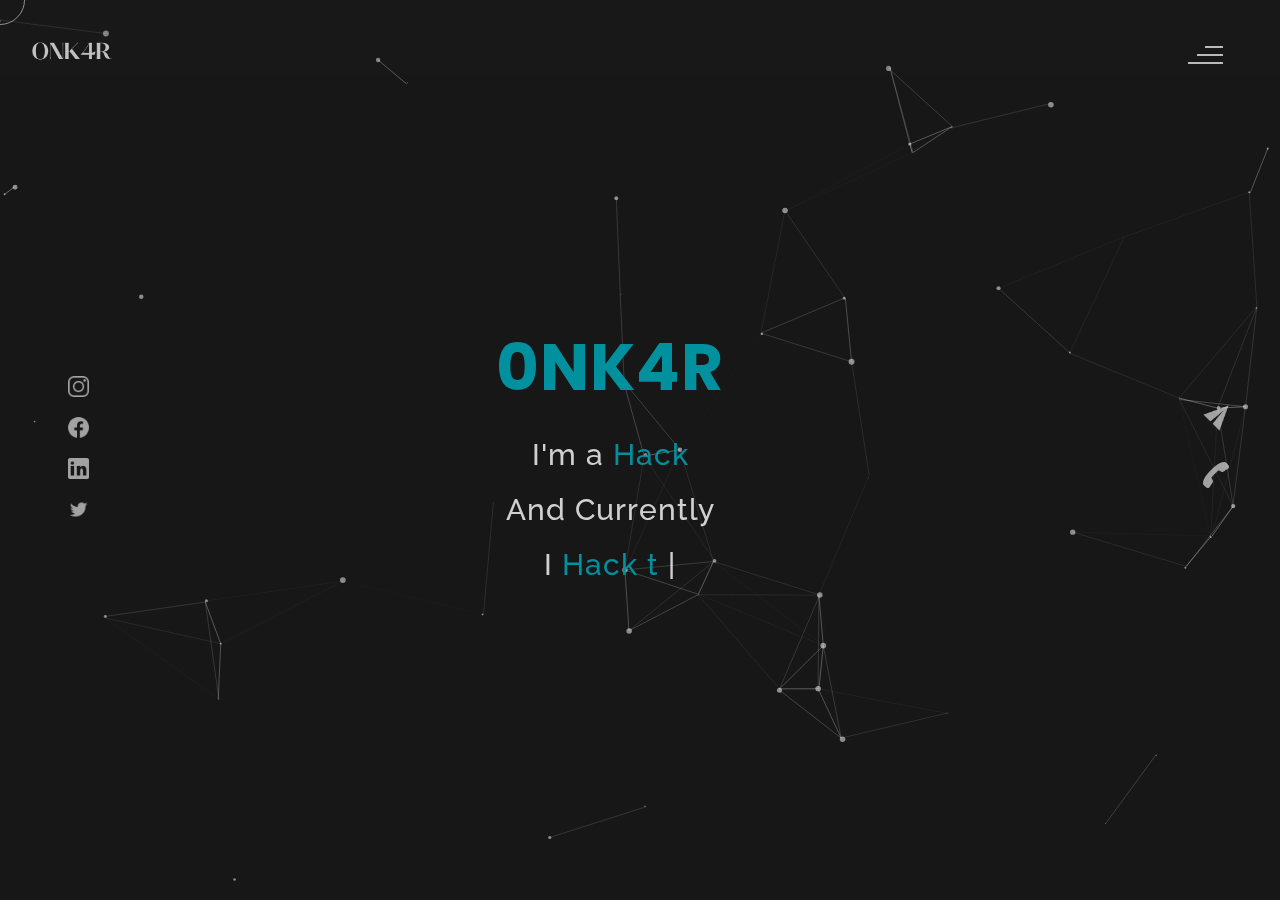
<file: index.html>
<!DOCTYPE html>
<html lang="en">
<head>
    <meta charset="UTF-8">
    <meta name="viewport" content="width=device-width, initial-scale=1.0">
    <meta name="description" content="Onkar Koli person website " />
	<meta name="keywords" content="blog, business card, creative, creative portfolio, cv theme, online resume, personal, portfolio, professional cv, responsive portfolio, resume, resume theme, vcard" />
	<meta name="author" content="Onkar Koli" />
    <title>0NK4R</title>
  <!--favicon-img--> 
   <link rel="icon" type="image/png" href="images/favicon.png">
   <!--favicon-img-->
   <!--main css file should not be removed -->
    <link rel="stylesheet" href="css/index.css">
    <!--main css file-->
    <script src="https://cdnjs.cloudflare.com/ajax/libs/gsap/3.2.6/gsap.min.js"></script>
</head>
<body>
    <!--contains all the div-->
    <div id="all">
    <!--mouse  follower-->
        <div class="cursor"></div>
    <!--mouse  follower-->
    <!--loader-->
        <div id="loader">
            <span class="color">0NK4R</span>
        </div>
    <!--loader-end-->
    <!--link-screen-->
        <div id="breaker">
        </div>
        <div id="breaker-two">
        </div>
    <!--link-screen-->
        <!--Main-Section-->
        <!--Navigator-fullscreen-->
        <div id="navigation-content">
            <div class="logo">
                /<img src="images/logo.png" alt="logo">
            </div>
            <div class="navigation-close">
                <span class="close-first"></span>
                <span class="close-second"></span>
            </div>
            <div class="navigation-links">
                <a href="#" data-text="HOME" id="home-link" >HOME</a>
                <a href="https://0nk4r.github.io/blog.html" data-text="BLOG" id="about-link" >BLOG</a>
                <!-- <!-- <a href="/blog.html" data-text="BLOG" id="blog-link" >BLOG</a> -->
                <!-- <a href="#" data-text="PORTFOLIO" id="portfolio-link" >PORTFOLIO</a>
                <a href="#" data-text="CONTACT" id="contact-link" >CONTACT</a> -->
            </div>
        </div>
        <!--Navigator-Fullscreen END-->
          <!--Home Page-->
        <!--Menubar-->
        <div id="navigation-bar">
            <img src="images/logo.png" alt="logo">
            <div class="menubar">
                <span class="first-span"></span>
                <span class="second-span"></span>
                <span class="third-span"></span>
            </div>
        </div>
        <!--Menubar End-->
          <!--Header-->
        <div id="header">
            <div id="particles"></div>
              <!--Social Media Links-->
            <div class="social-media-links">
               <a href="https://www.instagram.com/0nkar.k/"><img src="images/instagram logo.png" class="social-media" alt="instagram-logo"></a><!--Your instagram homepage link inser in place of "#"-->
                <a href="#"><img src="images/facebook logo.png" class="social-media" alt="facebook-logo"></a>
                <a href="https://in.linkedin.com/in/0nk4r"><img src="images/linkedin logo.png" class="social-media" alt="linkedin-logo"></a>
                <a href="https://x.com/pohacks"><img src="images/twitter logo.png" class="social-media" alt="twitter-logo"></a>

            </div>
            <!--Social Media Links end-->
            <div class="header-content">
                <div class="header-content-box">
                <div class="firstline"><span class="color">0NK4R</span></div>
                <div class="secondline">
                I'm a
            <span class="txt-rotate color" data-period="600"data-rotate='[ "Hacker.", "Geek.", "Tinkerer."]'></span>
            <div class="secondline">
               And Currently
               <div class="secondline">
                I
            <span class="txt-rotate color" data-period="10000"data-rotate='[ "Hack things at @Payatu"]'></span>
            <span class="slash">|</span>
        </div>
                    <div class="contact">
                <a href="Mailto:#"><img src="images/mail.png" alt="email-pic" class="contactpic"></a><!--Your email Id write in place of "#"-->
                <a href="Tel:#"><img src="images/call.png" alt="phone-pic" class="contactpic"></a><!--Your telephone number Id write in place of "#"-->
                    </div>    
            </div>
            </div>
            </div>
            </div>
            <!--header image-->
            <div class="header-image">
            </div>
            <!--header image end-->
        </div>
           <!--Header End-->
        <!--HomePage End-->
        <!--Main-Section End-->
        <!--about-->
        <div id="about">
            <div class="color-changer">
            <div class="color-panel">
                <img src="images/gear.png" alt="">
            </div>
            <div class="color-selector">
                <div class="heading">Custom Colors</div>
                <div class="colors">
                    <ul >
                    <li>
                        <a href="#0" class="color-red " title="color-red"></a>
                    </li>
                    <li>
                        <a href="#0" class="color-purple" title="color-purple"></a>
                    </li>
                    <li>
                        <a href="#0" class="color-malt" title="color-malt"></a>
                    </li>
                    <li>
                        <a href="#0" class="color-green" title="color-green"></a>
                    </li>
                    <li>
                        <a href="#0" class="color-blue" title="color-blue"></a>
                    </li>
                    <li>
                        <a href="#0" class="color-orange" title="color-orange"></a>
                    </li>
                    </ul>
                </div>
            </div>
            </div>
            <!--about content-->
            <div id="about-content">
                <div class="about-header">
                    About <span class="color">Me</span>
                    <span class ="header-caption">Get to Know <span class="color"> me.</span></span>
                </div>
                <div class="about-main">
            <div class="about-first-paragraph wow">
            <!--about description-->
               <span class="about-first-line">
                    I'm creative 
                    <span class="color">Cybersecurity Engineer & a Tinkerer </span>
                     based in India </span>
                     <br>
               <span class="about-second-line"> With 10+ years of experience as a professional Cybersecurity engineer, I have acquired the skills and knowledge necessary to make your project a success. I enjoy every step while working.</span>
               <div class="cv">
                <a href="#"><button>Download <span class="colors">CV</span></button></a>
            </div>
            </div>
            <!--about picture-->
            <div class="about-img">
                <!-- <img src="images/about.jpg" alt="Your Image"> -->
            </div>
            </div>
    
            </div>
            <!--services start-->
            <div id="services">
                <div class="color-changer">
                    <div class="color-panel">
                        <img src="images/gear.png" alt="">
                    </div>
                    <div class="color-selector">
                        <div class="heading">Custom Colors</div>
                        <div class="colors">
                            <ul >
                            <li>
                                <a href="#0" class="color-red " title="color-red"></a>
                            </li>
                            <li>
                                <a href="#0" class="color-purple" title="color-purple"></a>
                            </li>
                            <li>
                                <a href="#0" class="color-malt" title="color-malt"></a>
                            </li>
                            <li>
                                <a href="#0" class="color-green" title="color-green"></a>
                            </li>
                            <li>
                                <a href="#0" class="color-blue" title="color-blue"></a>
                            </li>
                            <li>
                                <a href="#0" class="color-orange" title="color-orange"></a>
                            </li>
                            </ul>
                        </div>
                    </div>
                    </div>
            <!--services header-->
                    <div class="services-heading wow">
                        <span class="color">My</span> Services
                    </div>
            <!--services header end-->
            <!--services content-->
                    <div class="services-content">
                           <div class="service-one service wow">
                               <div class="service-img">
                               <img src="images/coding.png" alt="service-one">
                               </div>
                               <div class="service-description">
                                <h2>Penetration Testing</h2>
                                <p>Lorem ipsum dolor sit amet consectetur adipisicing elit. Quod quibusdam possimus</p>
                               </div>
                           </div>
                           <div class="service-two service wow">
                               <div class="service-img">
                               <img src="images/instagram.png" alt="service-two">
                               </div>
                               <div class="service-description">
                                <h2>Defensive Security</h2>
                                <p>Lorem ipsum dolor sit amet consectetur adipisicing elit. Quod quibusdam possimus</p>
                               </div>
                           </div>
                           <div class="service-three service wow">
                            <div class="service-img">
                               <img src="images/bulb.png" alt="service-three">
                            </div>
                            <div class="service-description">
                                <h2>Forensics</h2>
                                <p>Lorem ipsum dolor sit amet consectetur adipisicing elit. Quod quibusdam possimus</p>
                            </div>
                        </div>
                    </div>
            </div>
            <!--services content end-->
            <!--services end-->
            <div id="skills">
                <div class="skills-header">
                     My <span class="color"> Skills</span>
                </div>
                <div class="skills-content " style="text-align: center;">
                    <div class="skill-html skill">
                        <div class="skill-text">
                    <div class="html">
                        Linux
                    </div>
                        </div>
                    <div class="html-prog wow prog">
                 <div class="html-progress wow">95%</div>
                    </div>
                    </div>
                    <div class="skill-html skill">
                        <div class="skill-text">
                    <div class="html">
                      Bash
                    </div>
                        </div>
                    <div class="html-prog wow prog">
                 <div class="js-progress wow">90%</div>
                    </div>
                    </div>
                    <div class="skill-html skill">
                        <div class="skill-text">
                    <div class="html">
                        Javascript 
                    </div>
                        </div>
                    <div class="html-prog wow prog">
                 <div class="adobe-progress wow">83%</div>
                    </div>
                    </div>
                    <div class="skill-html skill">
                        <div class="skill-text">
                    <div class="html">
                        Pentesting 
                    </div>
                        </div>
                    <div class="html-prog wow prog">
                 <div class="php-progress wow">87%</div>
                    </div>
                    </div>
                    <div class="skill-html skill">
                        <div class="skill-text">
                    <div class="html">
                        Cryptography 
                    </div>
                        </div>
                    <div class="html-prog wow prog">
                 <div class="jquery-progress wow">94%</div>
                    </div>
                    </div>
                    <div class="skill-html skill">
                        <div class="skill-text">
                    <div class="html">
                        IoT
                    </div>
                        </div>
                    <div class="html-prog wow prog">
                 <div class="seo-progress wow">84%</div>
                    </div>
                    </div>
                </div>
            </div>
    <!--copyright-section You Can Remove After Downloading-->
            <div class="footer">
             <div class="footer-text">
                 <img src="./images/copyright.png" alt="copyright-img" class="images" height="14px"> Onkar Koli
             </div>
            </div>
    <!--copyright-section-->
        </div>
        <!--about end-->
        <!--portfolio-->
        <div id="portfolio">
            <div class="color-changer">
                <div class="color-panel">
                    <img src="images/gear.png" alt="">
                </div>
                <div class="color-selector">
                    <div class="heading">Custom Colors</div>
                    <div class="colors">
                        <ul >
                        <li>
                            <a href="#0" class="color-red " title="color-red"></a>
                        </li>
                        <li>
                            <a href="#0" class="color-purple" title="color-purple"></a>
                        </li>
                        <li>
                            <a href="#0" class="color-malt" title="color-malt"></a>
                        </li>
                        <li>
                            <a href="#0" class="color-green" title="color-green"></a>
                        </li>
                        <li>
                            <a href="#0" class="color-blue" title="color-blue"></a>
                        </li>
                        <li>
                            <a href="#0" class="color-orange" title="color-orange"></a>
                        </li>
                        </ul>
                    </div>
                </div>
                </div>
            <div class="portfolio-header"> <span class="color"> My </span> Portfolio
            <span class ="header-caption"> Some Of My <span class="color"> Works</span></span></div>
             <div id="portfolio-content">
                 <div class="portfolio portfolio-first">
                     <div class="portfolio-image">
                        <img src="images/portfolio-first.jpg" alt="portfolio-first">
                     </div>
                     <div class="portfolio-text">
                         <h2>App Idea</h2>
                         <p>Lorem, ipsum dolor sit amet consectetur adipisicing elit. Ad ut optio repellat cupiditate 
                             expedita eius dignissimos. Id cumque placeat minima ad laudantium suscipit voluptatem ducimus</p>
                         <div class="button"><a href="#"><button><span class="index"> View Project<i class="gg-arrow-right"></i></span></button></a></div>
                     </div>
                 </div>
                 <div class="portfolio portfolio-second">
                    <div class="portfolio-image">
                        <img src="images/portfolio-second.jpg" alt="portfolio-second">
                    </div>
                    <div class="portfolio-text">
                        <h2>Web Designing</h2>
                        <p>Lorem ipsum dolor sit, amet consectetur adipisicing elit. Id cumque placeat minima ad laudantium suscipit
                             voluptatem ducimus. Id cumque placeat minima ad laudantium suscipit voluptatem ducimus</p>
                        <div class="button"><a href="#"><button><span class="index"> View Project<i class="gg-arrow-right"></i></span></button></a></div>
                    </div>
                </div>
             
                <div class="portfolio portfolio-third">
                    <div class="portfolio-image">
                        <img src="images/portfolio-third.jpg" alt="portfolio-third">
                    </div>
                    <div class="portfolio-text">
                        <h2>UI Designing</h2>
                        <p>Lorem, ipsum dolor sit amet consectetur adipisicing elit. Ad ut optio repellat cupiditate expedita eius dignissimos
                            .. Id cumque placeat minima ad laudantium suscipit voluptatem ducimus</p>
                        <div class="button"><a href="#"><button><span class="index"> View Project<i class="gg-arrow-right"></i></span></button></a></div>
                    </div>
                </div>
                <div class="portfolio portfolio-fourth">
                    <div class=" portfolio-image">
                        <img src="images/portfolio-fourth.jpg" alt="portfolio-fourth">
                    </div>
                    <div class="portfolio-text">
                        <h2>Wow Graphics</h2>
                        <p>Lorem, ipsum dolor sit amet consectetur adipisicing elit. Ad ut optio repellat cupiditate
                             expedita eius dignissimos. Id cumque placeat minima ad laudantium suscipit voluptatem ducimus</p>
                        <div class="button"><a href="#"><button><span class="index"> View Project<i class="gg-arrow-right"></i></span></button></a></div>
                    </div>
                </div>
                 </div>
                    <!--copyright-section You Can Remove After Downloading-->
            <div class="footer">
                <div class="footer-text">
                    <img src="./images/copyright.png" alt="copyright-img" class="images" height="14px"> Onkar Koli
                </div>
               </div>
       <!--copyright-section-->
             </div>
        <!--portfolio end-->
        <!--blog-->
        <div id="blog">
            <div class="color-changer">
                <div class="color-panel">
                    <img src="images/gear.png" alt="">
                </div>
                <div class="color-selector">
                    <div class="heading">Custom Colors</div>
                    <div class="colors">
                        <ul >
                        <li>
                            <a href="#0" class="color-red " title="color-red"></a>
                        </li>
                        <li>
                            <a href="#0" class="color-purple" title="color-purple"></a>
                        </li>
                        <li>
                            <a href="#0" class="color-malt" title="color-malt"></a>
                        </li>
                        <li>
                            <a href="#0" class="color-green" title="color-green"></a>
                        </li>
                        <li>
                            <a href="#0" class="color-blue" title="color-blue"></a>
                        </li>
                        <li>
                            <a href="#0" class="color-orange" title="color-orange"></a>
                        </li>
                        </ul>
                    </div>
                </div>
                </div>
        <div class="blog-header"> Blogs</span>
            <span class ="header-caption"> My Latest <span class="color"> blog posts.</span></span></div>
            <div class="blog-content">
                 <div class="blogs">
                     <a href="#">
                     <div class="img">
                        <img src="images/post-one.jpg" alt="blog-one">
                        <div class="blog-date">8 May,20</div>
                     </div>
                     <div class="blog-text">
                         <h3>Harleys In Hawaai</h3>
                         <p>Lorem ipsum dolor sit amet consectetur adipisicing elit. Possimus alias dolore recusandae illum, corrupti quo 
                             veniam saepe aliquid! Quis voluptates ratione consequuntur vel, perferendis cum provident? Magnam fugiat voluptas
                              libero.</p>
                     </div></a>
                 </div>      
                 <div class="blogs">
                    <a href="#">
                    <div class="img">
                        <img src="images/post-two.jpg" alt="blog-two">
                        <div class="blog-date">16 Jan,20</div>
                    </div>
                    <div class="blog-text">
                        <h3>Key To Be Productive</h3>
                        <p>Lorem ipsum dolor, sit amet consectetur adipisicing elit. Incidunt maiores, 
                            recusandae cupiditate ducimus a non tempora, architecto obcaecati eaque ipsum assumenda harum dolorum iusto tenetur
                             eius eligendi dolor magnam sit!</p>
                    </div></a>
                </div>      
                <div class="blogs">
                    <a href="#">
                    <div class="img">
                        <img src="images/post-three.jpg" alt="blog-three">
                        <div class="blog-date">30 Nov,19</div>
                    </div>
                    <div class="blog-text">
                        <h3>Caffeine Addict</h3>
                        <p>Lorem ipsum, dolor sit amet consectetur adipisicing elit. Nemo nostrum impedit 
                            ipsam perspiciatis ratione sapiente quasi optio reprehenderit, labore consequuntur suscipit cum quas.
                             Officiis dolorem asperiores, ut necessitatibus quas doloremque?</p>
                    </div></a>
                </div>
                <div class="blogs">
                    <a href="#">
                    <div class="img">
                        <img src="images/post-four.jpg" alt="blog-four">
                        <div class="blog-date">6 Jul,19</div>
                    </div>
                    <div class="blog-text">
                        <h3>Web Development</h3>
                        <p>Lorem ipsum dolor sit amet consectetur adipisicing elit. Dolorem, veniam ratione quam vitae,
                             quibusdam explicabo rem debitis velit ipsa repellat, impedit nulla fuga? Amet corporis praesentium quae.
                              Sed, quibusdam necessitatibus.</p>
                    </div></a>
                </div>  
                <div class="blogs">
                    <a href="#">
                    <div class="img">
                        <img src="images/post-five.jpg" alt="blog-five">
                        <div class="blog-date">1 Jun,19</div>
                    </div>
                    <div class="blog-text">
                        <h3>Work From Home</h3>
                        <p>Lorem ipsum dolor sit amet consectetur adipisicing elit. Fuga sunt eum necessitatibus rem 
                            dignissimos nulla mollitia cumque, provident officiis non vitae? Animi aut doloremque illum, soluta hic minus 
                            sint explicabo..</p>
                    </div></a>
                </div>  
                <div class="blogs">
                    <a href="#">
                    <div class="img">
                        <img src="images/post-six.jpg" alt="blog-six">
                        <div class="blog-date">28 Feb,19</div>
                    </div>
                    <div class="blog-text">
                        <h3>Business Trip</h3>
                        <p>Lorem ipsum dolor sit amet consectetur adipisicing elit. Explicabo tempora dolorum fuga ratione, unde, 
                            ex quaerat iste numquam nemo nihil nobis rem sint quia recusandae dignissimos quos ut rerum nam.</p>
                    </div></a>
                </div>        
            </div>
               <!--copyright-section You Can Remove After Downloading-->
               <div class="footer">
                <div class="footer-text">
                    <img src="./images/copyright.png" alt="copyright-img" class="images" height="14px"> Onkar Koli
                </div>
               </div>
       <!--copyright-section-->
        </div>
        <!--blog end-->
        <!--contact-->
     <div id="contact">
        <div class="color-changer">
            <div class="color-panel">
                <img src="images/gear.png" alt="">
            </div>
            <div class="color-selector">
                <div class="heading">Custom Colors</div>
                <div class="colors">
                    <ul >
                    <li>
                        <a href="#0" class="color-red " title="color-red"></a>
                    </li>
                    <li>
                        <a href="#0" class="color-purple" title="color-purple"></a>
                    </li>
                    <li>
                        <a href="#0" class="color-malt" title="color-malt"></a>
                    </li>
                    <li>
                        <a href="#0" class="color-green" title="color-green"></a>
                    </li>
                    <li>
                        <a href="#0" class="color-blue" title="color-blue"></a>
                    </li>
                    <li>
                        <a href="#0" class="color-orange" title="color-orange"></a>
                    </li>
                    </ul>
                </div>
            </div>
            </div>
         <div class="contact-header">Contact <span class="color"> Me</span>
        <div class="contact-header-caption"> <span class="color"> Get</span> In Touch.</div></div>
        <div class="contact-content">
            <!--Contact form-->
             <div class="contact-form">
                 <div class="form-header">
                     Message Me
                 </div>
                 <form id="myForm" action="#">
                    <div class="input-line">
                        <input  id="name" type="text" placeholder="Name" class="input-name">
                        <input id="email" type="email" placeholder="Email"  class="input-name">
                    </div>
                    <input type="text" id="subject" placeholder="subject" class="input-subject">
                    <textarea id ="body" class="input-textarea" placeholder="message"></textarea>
                    <button type="button" id ="submit" value="send">Submit</button>
                 </form>
               
             </div>
            <!--Contact form-->
            <!--Contact information-->
             <div class="contact-info">
                <div class="contact-info-header">
                    Contact Info
                </div>
                <div class="contact-info-content">
                <div class="contect-info-content-line">
                    <img src="./images/icon-name.png" class="icon" alt="name-icon">
                    <div class="contact-info-icon-text">
                        <h6>Name</h6>
                        <p>Arlo Brown</p>
                  </div>
                </div>
                <div class="contect-info-content-line">
                  <img src="./images/icon-location.png" class="icon" alt="location-icon">
                  <div class="contact-info-icon-text">
                      <h6>Location</h6>
                      <p>New York, USA</p>
                </div>
              </div>
              <div class="contect-info-content-line">
                  <img src="./images/icon-phone.png" class="icon" alt="phone-icon">
                  <div class="contact-info-icon-text">
                      <h6>Call</h6>
                      <p>+9865376531</p>
                </div>
              </div>
              
              <div class="contect-info-content-line">
                  <img src="./images/icon-email.png" class="icon" alt="email-icon">
                  <div class="contact-info-icon-text">
                      <h6>Email</h6>
                      <p>Info@example.com</p>
                </div>
              </div>
                </div>
            <!--Contact information end-->
           </div>
        </div>
                    <!--copyright-section You Can Remove After Downloading-->
                    <div class="footer">
                        <div class="footer-text">
                            <img src="./images/copyright.png" alt="copyright-img" class="images" height="14px"> Onkar Koli
                        </div>
                       </div>
               <!--copyright-section-->
     </div>
        <!--contact end-->
    </div>
    <!--all the divisions-->
    <script src="js/jquery.min.js"></script>
    <script src="js/particles.js"></script>
    <script src="js/particles.min.js"></script>
    <script src="js/index.js"></script>
    <!--particles script-->
    <script>
  particlesJS("particles", {"particles":{"number":{"value":40,"density":{"enable":true,"value_area":800}},"color":{"value":"#ffffff"},"shape":{"type":"circle","stroke":{"width":0,"color":"#000000"},"polygon":{"nb_sides":5},"image":{"src":"img/github.svg","width":100,"height":100}},"opacity":{"value":0.5,"random":false,"anim":{"enable":false,"speed":1,"opacity_min":0.1,"sync":false}},"size":{"value":3,"random":true,"anim":{"enable":false,"speed":40,"size_min":0.1,"sync":false}},"line_linked":{"enable":true,"distance":150,"color":"#ffffff","opacity":0.4,"width":1},"move":{"enable":true,"speed":6,"direction":"none","random":false,"straight":false,"out_mode":"out","bounce":false,"attract":{"enable":false,"rotateX":600,"rotateY":1200}}},"interactivity":{"detect_on":"canvas","events":{"onhover":{"enable":true,"mode":"repulse"},"onclick":{"enable":true,"mode":"push"},"resize":true},"modes":{"grab":{"distance":400,"line_linked":{"opacity":1}},"bubble":{"distance":400,"size":40,"duration":2,"opacity":8,"speed":3},"repulse":{"distance":200,"duration":0.4},"push":{"particles_nb":4},"remove":{"particles_nb":2}}},"retina_detect":true});
    </script>

</body>
</html>
</file>
<file: css/index.css>
/*!
  * Item: Willy Wonka Theme
  * Description: Personal Portfolio Website Template
  * Author/Developer: Sujal
  * Version: v1
  */
@import url("https://fonts.googleapis.com/css?family=Raleway:300&display=swap");
@import url("https://fonts.googleapis.com/css?family=Monoton&display=swap");
@import url("https://fonts.googleapis.com/css?family=Poppins:500&display=swap");
* {
  padding: 0%;
  margin: 0%;
  box-sizing: border-box;
}
::-webkit-scrollbar {
  width: 4px;
  color: #00909e;
  transition: all 0.4s ease;
}
::-webkit-scrollbar-thumb {
  background: #00909e;
  border-radius: 4px;
  width: 4px;
  transition: all 0.4s ease;
}
::-webkit-scrollbar-track {
  background: #101010;
  border-radius: 4px;
  width: 4px;
}
input::-webkit-outer-spin-button,
input::-webkit-inner-spin-button {
  -webkit-appearance: none;
  margin: 0;
}

/* Firefox */
input[type="number"] {
  -moz-appearance: textfield;
}
html {
  background: #101010;
}
#loader {
  display: flex;
  align-items: center;
  justify-content: center;
  flex-direction: column;
  height: 100vh;
  position: fixed;
  z-index: 100;
  font-family: poppins;
  background-color: #202020;
  color: whitesmoke;
  font-size: 70px;
  width: 100%;
}
body {
  user-select: none;
  height: auto;
  overflow-x: scroll;
  width: 100%;
  background: #171717;
}
#header {
  background: #171717;
  height: 100vh;
  width: 100%;
  overflow: hidden;
  animation: scale 1.5s ease;
  position: relative;
  display: block;
}
#particles {
  position: absolute;
  top: 0;
  left: 0;
  height: 100%;
  width: 100vw;
  background-size: cover;
  background-position: 50% 50%;
  display: block;
}
#navigation-content {
  height: 100vh;
  width: 100%;
  position: fixed;
  z-index: 5;
  background-color: #020202;
  transform: translateY(-200%);
  display: flex;
  flex-direction: column;
  align-items: center;
  justify-content: center;
}
#navigation-bar {
  position: fixed;
  height: 100px;
  width: 100%;
  z-index: 3;
  padding: 10px;
  background: transparent;
  overflow: hidden;
}
.menubar {
  position: absolute;
  right: 4%;
  top: 40%;
  cursor: pointer;
  opacity: 0.8;
  transition: all 0.4s ease;
}
.menubar span {
  position: relative;
  background-color: transparent;
  height: 2px;
  width: 20px;
  display: block;
  margin: 6px;
  border-radius: 20px;
}
.menubar .first-span {
  width: 35px;
}
.menubar .first-span::before {
  content: "";
  position: absolute;
  height: 100%;
  width: 50%;
  top: 0;
  right: 0;
  background-color: whitesmoke;
  transition: all 0.5s ease;
}
.menubar .second-span {
  width: 35px;
}
.menubar .second-span::before {
  content: "";
  position: absolute;
  height: 100%;
  width: 75%;
  top: 0;
  right: 0;
  background-color: whitesmoke;
  transition: all 0.3s ease;
}
.menubar .third-span {
  width: 35px;
}
.menubar .third-span::before {
  content: "";
  position: absolute;
  height: 100%;
  width: 100%;
  top: 0;
  right: 0;
  background-color: whitesmoke;
  transition: all 0.3s ease;
}
.menubar:hover .second-span::before,
.menubar:hover .first-span::before {
  width: 100%;
}
.menubar:hover {
  opacity: 1;
}
.close-first,
.close-second {
  height: 2px;
  width: 35px;
  background-color: whitesmoke;
  display: block;
  margin: 4px;
  cursor: pointer;
  padding: 1px;
  border-radius: 20px;
}
.close-first {
  transform: rotate(45deg);
}
.close-second {
  transform: rotate(-45deg);
}
.navigation-close {
  position: absolute;
  top: 6%;
  right: 4%;
  padding: 10px;
  cursor: pointer;
  transition: all.3s ease;
  opacity: 0.8;
}
.navigation-close:hover {
  opacity: 1;
  transform: rotate(90deg);
}
.logo img {
  height: 80px;
  position: absolute;
  top: 3%;
  left: 2.5%;
  opacity: 0.8;
  z-index: 2;
  cursor: pointer;
  transition: all 0.4s ease;
}
.logo img:hover {
  opacity: 1;
  transform: rotate(-45deg);
}
#navigation-bar img {
  height: 80px;
  position: absolute;
  top: 15%;
  left: 2.5%;
  opacity: 0.8;
  transition: all 0.4s ease;
}
#navigation-bar img:hover {
  opacity: 1;
  transform: rotate(-45deg);
}
.header-image img {
  height: 100vh;
  float: right;
}
.header-image {
  float: right;
  height: auto;
  background-size: cover;
  background-position: center;
  width: 40%;
  height: 100vh;
}
.header-content {
  height: 100vh;
  width: 100%;
  float: left;
  display: flex;
  position: absolute;
  align-items: center;
  justify-content: center;
  color: whitesmoke;
  font-family: raleway;
  font-weight: 400;
  letter-spacing: 1px;
  flex-direction: column;
  font-size: 50px;
  z-index: 1;
}
.header-content-box {
  z-index: 2;
  text-align: center;
  height: auto;
  padding-right: 60px;
  width: auto;
}
.header-content .firstline {
  z-index: 2;
  font-weight: 700;
  font-family: poppins;
  font-size: 65px;
}
.header-content .secondline {
  z-index: 2;
  font-size: 30px;
  padding-top: 20px;
  font-weight: 500;
  color: rgb(255, 255, 255, 0.8);
}
.slash {
  animation-name: animateslash;
  animation-duration: 0.8s;
  animation-iteration-count: infinite;
  animation-play-state: running;
}
@keyframes animateslash {
  0% {
    opacity: 1;
    z-index: 2;
  }
  100% {
    opacity: 0;
    z-index: 0;
  }
}
@-webkit-keyframes animateslash {
  0% {
    opacity: 1;
    z-index: 2;
  }
  100% {
    opacity: 0;
    z-index: 0;
  }
}
.social-media-links {
  height: 100vh;
  position: absolute;
  z-index: 2;
  padding: 60px;
  width: auto;
  display: flex;
  flex-direction: column;
  align-items: center;
  justify-content: center;
}
.social-media {
  color: white;
  width: 21px;
  opacity: 0.6;
  margin: 8px;
  transition: all 0.4s ease;
}
.social-media:hover {
  opacity: 1;
  transform: scale(1.1);
}
.navigation-links {
  display: flex;
  align-items: center;
  justify-content: center;
  flex-direction: column;
  font-family: poppins;
}
.navigation-links a {
  padding: 10px;
  text-decoration: none;
  color: white;
  font-size: 30px;
  opacity: 0.7;
  transition: all 0.4s ease;
}
.navigation-links a:hover {
  opacity: 1;
}
.navigation-links a::before {
  content: "";
  position: absolute;
  top: 50%;
  left: 50%;
  display: flex;
  justify-content: center;
  transform: translate(-50%, -50%);
  align-items: center;
  font-size: 5em;
  font-weight: 400;
  font-family: monoton;
  color: rgb(255, 255, 255, 0.1);
  z-index: 1;
  pointer-events: none;
  opacity: 0;
  letter-spacing: 100px;
  transition: all 0.4s ease;
}
.navigation-links a:hover::before {
  content: attr(data-text);
  opacity: 1;
  letter-spacing: 10px;
}
.contact {
  display: flex;
  position: absolute;
  width: 10%;
  right: 0;
  top: 0;
  height: 100%;
  align-items: center;
  justify-content: center;
  flex-direction: column;
  z-index: 3;
}
.contact a {
  z-index: 3;
}
.contact img {
  margin: 10px;
  height: 30px;
  opacity: 0.6;
  transition: all 0.4s ease;
}
.contact img:hover {
  opacity: 1;
  transform: scale(1.1);
}
#breaker {
  height: 100vh;
  width: 200%;
  background-color: #00909e;
  opacity: 1;
  animation: breakeranimate 2s linear;
  display: none;
  transition: all 0.4s ease;
  border-radius: 5px;
  z-index: 10;
  position: fixed;
}
@keyframes breakeranimate {
  0% {
    transform: translateX(-100%);
  }
  50% {
    transform: translateX(0%);
  }
  100% {
    transform: translateX(100%);
  }
}
@-webkit-keyframes breakeranimate {
  0% {
    transform: translateX(-100%);
  }
  50% {
    transform: translateX(0%);
  }
  100% {
    transform: translateX(100%);
  }
}
.color {
  color: #00909e;
  transition: all 0.4s ease;
}
#about {
  background-color: #101010;
  display: none;
  width: 100%;
  height: auto;
  overflow: hidden;
}
@keyframes scale {
  0% {
    transform: scale(0.6);
  }
  100% {
    transform: scale(1);
  }
}
@-webkit-keyframes breakeranimate {
  0% {
    transform: scale(0.6);
  }
  100% {
    transform: scale(1);
  }
}
#about-content {
  display: flex;
  flex-direction: column;
  align-items: center;
  color: whitesmoke;
  justify-content: center;
  height: auto;
  width: 100%;
  padding: 30px;
}
.about-header {
  height: auto;
  width: 100%;
  text-align: center;
  align-items: center;
  justify-content: center;
  font-size: 45px;
  font-family: raleway;
  color: whitesmoke;
  padding: 10px;
  padding-bottom: 30px;
  padding-top: 60px;
  font-weight: 900;
}
.about-first-paragraph {
  color: whitesmoke;
  justify-content: center;
  font-size: 20px;
  font-family: poppins;
  width: 50%;
  padding: 30px;
  font-weight: 400;
}
.about-first-paragraph .color {
  font-size: 40px;
}
.about-first-line {
  font-size: 35px;
  opacity: 1;
  margin-bottom: 10px;
  display: block;
}
.about-second-line {
  opacity: 0.8;
  font-size: 18px;
  font-weight: 200;
}
.about-main {
  display: flex;
  align-items: center;
  justify-content: center;
  width: 100vw;
  height: auto;
  padding-left: 50px;
  padding-right: 50px;
  flex-direction: row;
}
.about-img img {
  width: 100%;
  height: 380px;
  padding: 30px;
  border-radius: 40px;
}
.about-img {
  width: 550px;
  height: auto;
  padding: 30px;
  padding-top: 10px;
  border-radius: 40px;
}

#about-content a {
  text-decoration: none;
  font-family: aileron;
  font-weight: 400;
  font-size: 35px;
  color: #00909e;
  transition: all 0.4s ease;
}
.cv {
  padding-top: 40px;
}
.cv a button {
  background: transparent;
  border: none;
  padding: 15px 30px;
  color: whitesmoke;
  background: #00909e;
  outline: none;
  font-size: 20px;
  font-family: aileron;
  border-radius: 4px;
  font-weight: 400;
  cursor: pointer;
  position: relative;
  transition: all 0.4s ease;
}
.cv a button:hover {
  opacity: 1;
  transform: scale(1.05);
}
#services {
  position: relative;
}

.services-heading {
  height: auto;
  width: 100%;
  text-align: center;
  align-items: center;
  justify-content: center;
  font-size: 45px;
  font-family: raleway;
  color: whitesmoke;
  padding: 10px;
  padding-bottom: 30px;
  padding-top: 30px;
  font-weight: 900;
}
.about-first-paragraph {
  display: flex;
  align-items: center;
  justify-content: center;
  flex-direction: column;
}
.colors {
  color: whitesmoke;
}
.services-content {
  height: auto;
  width: 100%;
  overflow: hidden;
  text-align: center;
  padding: 2.5%;
}
.service {
  height: 380px;
  width: 28%;
  margin: 1.5%;
  background-color: #191919;
  display: inline-block;
  box-shadow: 0px 0px 25px rgb(0, 0, 0, 0.05);
  position: relative;
  text-align: center;
  z-index: 2;
  border-radius: 10px;
  overflow: hidden;
  animation: opacity 1.4s ease;
}
.service-img {
  text-align: center;
}

.service-img img {
  display: inline-block;
  z-index: 2;
  position: relative;
  margin: 20px;
  border-radius: 30%;
  padding: 10px;
  border: 0px solid #00909e;
  background: #00909e;
  box-shadow: 0px 0px 0px 0px #00909e;
  height: 100px;
  transition: all 0.8s ease;
}
.service:hover .service-img img {
  box-shadow: 0px 0px 0px 400px #00909e;
}
.service-description {
  font-family: poppins;
  color: whitesmoke;
  position: relative;
  display: inline-block;
  z-index: 2;
}
.service-description h2 {
  padding: 10px;
  margin: 5px;
  font-weight: 200;
  font-size: 25px;
}
.service-description p {
  padding: 10px;
  font-weight: 200;
  font-size: 16px;
  opacity: 0.8;
}
#skills {
  width: 100%;
  height: auto;
}
.skills-header {
  height: auto;
  width: 100%;
  text-align: center;
  align-items: center;
  justify-content: center;
  font-size: 45px;
  font-family: raleway;
  color: whitesmoke;
  padding: 10px;
  padding-bottom: 30px;
  padding-top: 30px;
  font-weight: 900;
}
.skills-content {
  height: auto;
  width: 100%;
  margin-top: 20px;
  margin-bottom: 80px;
}
.skill-html {
  height: auto;
  width: 45%;
  padding: 0%;
  position: relative;
  font-family: poppins;
  color: whitesmoke;
  display: inline-block;
  padding: 1.5%;
}
.skill-text {
  width: 80%;
  position: relative;
  height: 50px;
}
.html {
  display: inline-block;
  position: absolute;
  left: 5%;
  top: 30%;
}
.html-prog {
  width: 100%;
  height: 40px;
  border-radius: 10px;
  background: #191919;
  box-shadow: 0px 0px 25px rgb(0, 0, 0, 0.1);
  position: relative;
  overflow: hidden;
}
.html-progress {
  position: absolute;
  top: 10%;
  left: 1%;
  height: 80%;
  display: flex;
  align-items: center;
  justify-content: center;
  transition: all 0.4s ease;
  width: 95%;
  border-radius: 10px;
  background: #00909e;
}
.js-progress {
  position: absolute;
  top: 10%;
  left: 1%;
  height: 80%;
  display: flex;
  align-items: center;
  font-family: poppins;
  justify-content: center;
  transition: all 0.4s ease;
  width: 90%;
  border-radius: 10px;
  background: #00909e;
}
.adobe-progress {
  position: absolute;
  top: 10%;
  left: 1%;
  height: 80%;
  display: flex;
  align-items: center;
  justify-content: center;
  transition: all 0.4s ease;
  width: 83%;
  border-radius: 10px;
  background: #00909e;
}
.php-progress {
  position: absolute;
  top: 10%;
  left: 1%;
  height: 80%;
  display: flex;
  align-items: center;
  justify-content: center;
  width: 85%;
  border-radius: 10px;
  background: #00909e;
  transition: all 0.4s ease;
}
.jquery-progress {
  position: absolute;
  top: 10%;
  left: 1%;
  height: 80%;
  display: flex;
  align-items: center;
  justify-content: center;
  transition: all 0.4s ease;
  width: 94%;
  border-radius: 10px;
  background: #00909e;
}
.seo-progress {
  position: absolute;
  top: 10%;
  left: 1%;
  height: 80%;
  display: flex;
  align-items: center;
  justify-content: center;
  width: 84%;
  border-radius: 10px;
  transition: all 0.4s ease;
  background: #00909e;
}
.portfolio-header {
  height: auto;
  width: 100%;
  text-align: center;
  align-items: center;
  justify-content: center;
  font-size: 45px;
  font-family: raleway;
  transition: all 0.4s ease;
  color: whitesmoke;
  padding: 10px;
  padding-bottom: 30px;
  padding-top: 60px;
  font-weight: 900;
}

.header-caption {
  opacity: 0.8;
  display: block;
  font-size: 20px;
  font-family: raleway;
  padding: 8px;
  padding-top: 15px;
  color: whitesmoke;
  font-weight: 400;
}
.portfolio {
  height: auto;
  width: 100%;
  display: flex;
  flex-direction: row;
  align-items: center;
  justify-content: center;
  padding: 1.5%;
  padding-right: 2%;
  padding-top: 50px;
  padding-bottom: 40px;
}

.portfolio-text {
  width: 40%;
  padding-left: 1%;
  margin: 1%;
  margin-left: -40px;
  margin-top: 160px;
  z-index: 3;
  opacity: 1;
  background: #080808;
  padding-top: 10px;
  padding-bottom: 10px;
}

.portfolio-text h2 {
  font-size: 35px;
  font-family: poppins;
  font-weight: 200;
  padding: 20px;
  color: #00909e;
  transition: all 0.4s ease;
}
.portfolio-text p {
  font-size: 16px;
  opacity: 0.8;
  font-family: poppins;
  font-weight: 200;
  padding: 20px;
}
.portfolio-text button {
  font-size: 16px;
  opacity: 0.8;
  font-family: poppins;
  font-weight: 200;
  padding: 10px 20px;
  background: transparent;
  color: #00909e;
  transition: all 0.4s ease;
  outline: none;
  margin: 20px;
  border: 1.5px solid #00909e;
  cursor: pointer;
  overflow: hidden;
  position: relative;
  transition: all 0.4s ease;
}
.portfolio-text button::before {
  content: "";
  position: absolute;
  width: 0%;
  height: 200%;
  transform: rotate(-15deg) translateY(-20px);
  top: 0;
  left: 0;
  z-index: 3;
  background: #00909e;
  transition: all 0.7s ease;
}
.portfolio-text button:hover {
  opacity: 1;
  color: whitesmoke;
}
button:hover .index {
  position: relative;
  z-index: 4;
}
.portfolio-text button:hover::before {
  opacity: 1;
  width: 120%;
}
.button {
  text-align: center;
}
.portfolio-image img {
  height: 400px;
  width: 100%;
  position: relative;
}
.portfolio-image {
  height: 400px;
  width: 40%;
}
.portfolio-image img::before {
  content: "";
  height: 100%;
  width: 100%;
  background: #00909e;
  opacity: 0.1;
  top: 0;
  left: 0;
  transition: all 0.4s ease;
  position: absolute;
  z-index: 2;
}
#portfolio-content {
  width: 100%;
  display: flex;
  height: auto;
  flex-direction: column;
  justify-content: center;
  overflow: hidden;
}
#portfolio {
  display: none;
  height: auto;
  overflow-x: hidden;
  background-color: #101010;
  width: 100%;
  color: whitesmoke;
}
.blog-header {
  height: auto;
  width: 100%;
  text-align: center;
  align-items: center;
  justify-content: center;
  font-size: 45px;
  font-family: raleway;
  color: whitesmoke;
  padding: 10px;
  padding-bottom: 30px;
  padding-top: 60px;
  font-weight: 900;
}
.cursor {
  height: 50px;
  width: 50px;
  display: block;
  border-radius: 50%;
  border: 1px solid whitesmoke;
  background: transparent;
  pointer-events: none;
  position: fixed;
  top: -25px;
  left: -25px;
  z-index: 10;
  opacity: 0.6;
  transition: scale 0.5s ease;
}
.cursor-small {
  height: 50px;
  width: 50px;
  display: block;
  border-radius: 50%;
  border: 1px solid whitesmoke;
  background: transparent;
  pointer-events: none;
  position: fixed;
  top: -25px;
  left: -25px;
  z-index: 10;
  opacity: 0.6;
  transition: scale 0.4s ease;
}

#blog {
  background: #101010;
  display: none;
  color: whitesmoke;
  width: 100%;
  height: auto;
}
.blog-content {
  display: flex;
  flex-wrap: wrap;
  align-items: center;
  justify-content: center;
}
.blogs {
  height: 420px;
  width: 40%;
  margin: 20px;
  border-radius: 8px;
  position: relative;
  overflow: hidden;
}
.blogs .img {
  height: 80%;
  width: 100%;
  overflow: hidden;
  transition: all 0.65s ease;
  position: relative;
}
.blog-date {
  position: absolute;
  left: 0;
  bottom: 0;
  background: #00909e;
  color: whitesmoke;
  font-size: 18px;
  text-align: center;
  font-weight: 400;
  font-family: poppins;
  padding: 3px;
  transition: all 0.4s ease;
  width: 25%;
  height: auto;
}
.blogs .img img {
  height: 100%;
  width: 100%;
  transition: all 0.65s ease;
}
.blog-text {
  height: 80%;
  width: 100%;
  text-align: center;
  vertical-align: center;
  font-family: poppins;
  color: whitesmoke;
  background-color: #050505;
  transition: all 0.5s ease;
}
.blog-text h3 {
  font-size: 28px;
  font-weight: 500;
  height: 20%;
  padding: 20px;
  letter-spacing: 1px;
}
.blog-text p {
  font-size: 18px;
  opacity: 0.9;
  font-weight: 400;
  height: 80%;
  padding: 30px;
  letter-spacing: 1px;
}
.blogs:hover .img {
  transform: translateY(-70%);
}
.blogs:hover .blog-text {
  transform: translateY(-70%);
}
.blogs a {
  text-decoration: none;
  color: whitesmoke;
}
#contact {
  display: none;
  height: auto;
  text-align: center;
  width: 100%;
  background: #101010;
  position: relative;
}
.contact-header {
  height: auto;
  width: 100%;
  text-align: center;
  align-items: center;
  justify-content: center;
  font-size: 45px;
  font-family: raleway;
  color: whitesmoke;
  padding: 10px;
  padding-bottom: 30px;
  padding-top: 60px;
  font-weight: 900;
}
.contact-header-caption {
  padding: 10px;
  color: whitesmoke;
  opacity: 0.9;
  font-family: raleway;
  font-size: 18px;
}
.contact-content {
  width: 90%;
  margin: auto;
  height: auto;
  display: flex;
  flex-direction: row;
  align-items: center;
  justify-content: center;
}
.contact-info {
  width: 40%;
  height: 500px;
  background: url(../images/contact-back.jpg);
  background-position: center;
  background-size: cover;
  border-radius: 16px;
  margin-bottom: 50px;
  position: relative;
  overflow: hidden;
}
.contact-info::before {
  content: "";
  width: 100%;
  height: 100%;
  position: absolute;
  top: 0;
  left: 0;
  background: #101010;
  opacity: 0.8;
  pointer-events: none;
}
.contact-form {
  height: 550px;
  padding-right: 40px;
  width: 60%;
  display: flex;
  flex-direction: column;
}
form {
  display: flex;
  flex-direction: column;
  height: auto;
  width: auto;
  align-items: center;
  position: relative;
}
.input-line {
  width: 100%;
  height: auto;
  display: flex;
  flex-direction: row;
  align-items: center;
  justify-content: center;
}
.input-name {
  width: 40%;
  padding: 10px 20px;
  margin: 14px;
  border-radius: 8px;
  outline: none;
  background: #050505;
  border: none;
  color: whitesmoke;
  font-family: poppins;
  font-size: 18px;
}
.form-header {
  font-size: 24px;
  font-family: poppins;
  font-weight: 400;
  color: whitesmoke;
  padding: 28px;
}
.input-subject {
  width: 84%;
  padding: 10px 20px;
  margin: 24px;
  border-radius: 8px;
  outline: none;
  background: #050505;
  border: none;
  color: whitesmoke;
  font-family: poppins;
  font-size: 18px;
}
.input-textarea {
  width: 84%;
  padding: 10px 20px;
  margin: 15px;
  height: 150px;
  border-radius: 8px;
  outline: none;
  background: #050505;
  border: none;
  color: whitesmoke;
  font-family: poppins;
  font-size: 18px;
}
form button {
  padding: 8px 24px;
  font-family: poppins;
  font-size: 20px;
  color: whitesmoke;
  background: #00909e;
  opacity: 0.8;
  margin: 20px;
  cursor: pointer;
  border: none;
  border-radius: 8px;
  transition: all 0.4s ease;
}
form button:hover {
  opacity: 1;
}
.contact-info-header {
  position: relative;
  z-index: 2;
  font-size: 24px;
  font-family: poppins;
  font-weight: 400;
  color: whitesmoke;
  padding: 30px;
}
.contect-info-content-line {
  height: auto;
  padding: 10px;
  position: relative;
  z-index: 2;
  display: flex;
  flex-direction: row;
  align-items: center;
  text-align: left;
  margin-left: 100px;
}
.contact-info-icon-text {
  color: whitesmoke;
  padding: 15px;
  font-family: poppins;
}
.contact-info-icon-text h6 {
  font-size: 15px;
  opacity: 0.8;
}
.contact-info-icon-text p {
  font-size: 14px;
  opacity: 0.7;
}
.icon {
  height: 40px;
  opacity: 0.8;
}

.footer {
  background: #080808;
  width: 100%;
  padding: 20px;
  color: whitesmoke;
  display: flex;
  flex-direction: row;
  font-family: poppins;
  align-items: center;
  justify-content: center;
}
.footer .footer-text {
  position: relative;
  display: inline;
  font-size: 18px;
  font-weight: 400;
  opacity: 1;
}
.color-changer {
  height: auto;
  width: auto;
  display: flex;
  flex-direction: row;
  position: fixed;
  right: -150px;
  top: 40%;
  z-index: 4;
  color: black;
  transition: all 0.4s ease;
}
.color-changer-active {
  right: 0px;
  transition: all 0.4s ease;
}
.color-panel {
  height: 45px;
  cursor: pointer;
  width: 45px;
  display: flex;
  align-items: center;
  justify-content: center;
  border-bottom-left-radius: 3px;
  border-top-left-radius: 3px;
  background: whitesmoke;
}
.color-panel img {
  height: 40px;
  width: 40px;
  padding: 2px;
  animation: rotate 2s linear infinite;
}
.colors ul {
  display: flex;
  flex-wrap: wrap;
  height: auto;
  max-width: 150px;
  text-align: center;
  justify-content: center;
  margin-top: 10px;
}
.colors li {
  height: 30px;
  width: 30px;
  margin: 5px;
  border-radius: 20%;
  position: relative;
  overflow: hidden;
}
.colors li a {
  position: absolute;
  top: 0;
  left: 0;
  height: 100%;
  width: 100%;
}
.color-red {
  background: #c70039;
}
.color-purple {
  background: #481380;
}
.color-green {
  background: #04a777;
}
.color-blue {
  background: #035aa6;
}
.color-malt {
  background: #00909e;
}
.color-orange {
  background: #dd7631;
}
@keyframes rotate {
  0% {
    transform: rotate(0deg);
  }
  100% {
    transform: rotate(360deg);
  }
}
@-webkit-keyframes rotate {
  0% {
    transform: rotate(0deg);
  }
  100% {
    transform: rotate(360deg);
  }
}
.color-selector {
  height: auto;
  width: 150px;
  padding: 10px;
  background: whitesmoke;
  font-family: poppins;
  font-size: 16px;
  display: flex;
  color: black;
  flex-direction: column;
  align-items: center;
  justify-content: center;
}
.color-selector li {
  list-style: none;
}

/*

For devices with smaller width like mobile phone


*/

@media only screen and (max-width: 550px) {
  .header-content {
    height: 100vh;
    width: 100%;
    float: left;
    display: flex;
    align-items: center;
    justify-content: center;
    flex-direction: column;
    color: whitesmoke;
    font-family: raleway;
    font-weight: 500;
    letter-spacing: 2px;
    font-size: 40px;
  }
  .contact {
    display: none;
  }
  .header-image {
    float: right;
    height: auto;
    width: 0%;
  }
  .social-media-links {
    width: 100%;
    left: 0;
    bottom: 0;
    position: absolute;
    padding: 10px;
    height: auto;
    display: flex;
    flex-direction: row;
    align-items: center;
    justify-content: center;
  }
  .header-content-box {
    padding-left: 0px;
    z-index: 2;
    text-align: center;
  }
  #contact {
    display: none;
  }
  #breaker {
    height: 50vh;
    width: 200%;
    background-color: #00909e;
    opacity: 1;
    animation: breakeranimate 2s linear;
    display: none;
    transition: all 0.4s ease;
    z-index: 10;
    position: fixed;
  }
  @keyframes breakeranimate {
    0% {
      transform: translateX(-100%);
    }
    50% {
      transform: translateX(0%);
    }
    100% {
      transform: translateX(100%);
    }
  }
  @-webkit-keyframes breakeranimate {
    0% {
      transform: translateX(-100%);
    }
    50% {
      transform: translateX(0%);
    }
    100% {
      transform: translateX(100%);
    }
  }
  .header-content-box {
    z-index: 2;
    text-align: center;
    height: auto;
    padding-right: 0px;
    width: auto;
  }
  #about-content {
    display: flex;
    flex-direction: column;
    align-items: center;
    color: whitesmoke;
    justify-content: center;
    height: auto;
    width: 100%;
    padding: 30px;
  }
  .about-header {
    color: whitesmoke;

    justify-content: center;
    font-size: 35px;
    font-family: raleway;
    padding: 10px;
    font-weight: 900;
  }
  .about-first-paragraph {
    color: whitesmoke;
    justify-content: center;
    font-size: 20px;
    font-family: poppins;
    width: 95%;
    padding: 10px;
    font-weight: 400;
  }
  .about-first-paragraph .color {
    font-size: 30px;
  }
  .about-first-line {
    font-size: 28px;
    opacity: 1;
    margin-bottom: 10px;
    display: block;
  }
  .about-second-line {
    opacity: 0.8;
    font-size: 15px;
  }
  .about-main {
    display: flex;
    align-items: center;
    justify-content: center;
    width: 100vw;
    height: auto;
    padding-left: 10px;
    padding-right: 10px;
    flex-direction: column-reverse;
  }
  .about-img img {
    width: 280px;
    height: 220px;
    padding: 5px;
    border-radius: 10%;
  }
  .about-img {
    width: 100%;
    height: 250px;
    text-align: center;
    overflow: hidden;
    border-radius: 10%;
  }
  .service {
    height: 320px;
    width: 90%;
    margin: 1.5%;
    background-color: #191919;
    display: inline-block;
    box-shadow: 0px 0px 25px rgb(0, 0, 0, 0.1);
    position: relative;
    text-align: center;
    z-index: 2;
    border-radius: 10px;
    overflow: hidden;
  }
  .service-img img {
    display: inline-block;
    z-index: 2;
    position: relative;
    margin: 20px;
    border-radius: 30%;
    padding: 10px;
    height: 80px;
    transition: all 0.8s ease;
  }
  .skill {
    width: 80%;
  }
  .prog {
    height: 30px;
  }
  .skills-content {
    height: auto;
    width: 100%;
    margin-top: 20px;
    margin-bottom: 15px;
  }
  .portfolio {
    height: auto;
    width: 100%;
    display: flex;
    flex-direction: column;
    align-items: center;
    justify-content: center;
    padding: 1.5%;
    padding-right: 2%;
    padding-top: 50px;
    padding-bottom: 40px;
  }
  .portfolio-text {
    width: 90%;
    padding-left: 0%;
    margin: 0%;
    margin-left: 0px;
    margin-top: 0px;
    z-index: 1;
    background: #070707;
    padding-top: 10px;
    padding-bottom: 10px;
  }
  .portfolio-image {
    position: relative;
  }
  .portfolio-text h2 {
    font-size: 22px;
    font-family: poppins;
    font-weight: 200;
    padding: 10px;
  }
  .portfolio-text p {
    font-size: 15px;
    opacity: 0.8;
    font-family: poppins;
    font-weight: 200;
    padding: 15px;
  }
  .cursor {
    display: none;
  }
  .service:hover .service-img img {
    box-shadow: 0px 0px 0px 0px #00909e;
  }
  .portfolio-image img {
    height: 300px;
    width: 100%;
  }
  .portfolio-image {
    height: 300px;
    width: 90%;
  }
  #navigation-bar img {
    height: 80px;
    position: absolute;
    top: 15%;
    left: 2.5%;
    opacity: 0.8;
    transition: all 0.4s ease;
    display: none;
  }
  .blogs {
    height: auto;
    width: 90%;
    margin: 10px;
    margin-top: 20px;
    margin-bottom: 20px;
    position: relative;
  }
  .blogs .img {
    height: 80%;
    width: 100%;
    overflow: hidden;
    transition: all 0.65s ease;
    position: relative;
  }
  .blog-date {
    position: absolute;
    left: 0;
    bottom: 0;
    color: whitesmoke;
    font-size: 18px;
    text-align: center;
    font-weight: 400;
    font-family: poppins;
    padding: 3px;
    width: 35%;
    height: auto;
  }
  .blogs .img img {
    height: 100%;
    width: 100%;
    transition: all 0.65s ease;
  }
  .blog-text {
    height: auto;
    width: 100%;
    text-align: center;
    vertical-align: center;
    font-family: poppins;
    color: whitesmoke;
    background-color: #000000;
    transition: all 0.5s ease;
  }
  .blog-text h3 {
    font-size: 24px;
    font-weight: 200;
    height: 15%;
    padding: 10px;
    letter-spacing: 1px;
  }
  .blog-text p {
    font-size: 15px;
    opacity: 0.9;
    font-weight: 200;
    height: 85%;
    padding: 20px;
    letter-spacing: 1px;
  }
  .blogs:hover .img {
    transform: translateY(0%);
  }
  .blogs:hover .blog-text {
    transform: translateY(0%);
  }
  .contact-content {
    width: 90%;
    margin: auto;
    height: auto;
    display: flex;
    flex-direction: column;
    align-items: center;
    justify-content: center;
  }
  .contact-info {
    width: 90%;
    height: 500px;
    background-position: center;
    background-size: cover;
    border-radius: 16px;
    margin-bottom: 25px;
    position: relative;
    overflow: hidden;
  }
  .contact-info::before {
    content: "";
    width: 100%;
    height: 100%;
    position: absolute;
    top: 0;
    left: 0;
    background: #101010;
    opacity: 0.7;
    pointer-events: none;
  }
  .contact-form {
    height: auto;
    width: 90%;
    display: flex;
    padding-bottom: 40px;
    padding-right: 0px;
    flex-direction: column;
  }
  form {
    display: flex;
    flex-direction: column;
    height: auto;
    width: auto;
    align-items: center;
    position: relative;
  }
  .input-line {
    width: 100%;
    height: auto;
    display: flex;
    flex-direction: column;
    align-items: center;
    justify-content: center;
  }
  .input-name {
    width: 90%;
    padding: 10px 20px;
    margin: 14px;
    border-radius: 8px;
    outline: none;
    background: #050505;
    border: none;
    color: whitesmoke;
    font-family: poppins;
    font-size: 16px;
  }
  .form-header {
    font-size: 22px;
    font-family: poppins;
    font-weight: 400;
    color: whitesmoke;
    padding: 20px;
    padding-top: 0px;
  }
  .input-subject {
    width: 90%;
    padding: 10px 20px;
    margin: 24px;
    border-radius: 8px;
    outline: none;
    background: #050505;
    border: none;
    color: whitesmoke;
    font-family: poppins;
    font-size: 16px;
  }
  .input-textarea {
    width: 90%;
    padding: 10px 20px;
    margin: 15px;
    height: 140px;
    border-radius: 8px;
    outline: none;
    background: #050505;
    border: none;
    color: whitesmoke;
    font-family: poppins;
    font-size: 16px;
  }
  form button {
    padding: 8px 24px;
    font-family: poppins;
    font-size: 20px;
    color: whitesmoke;
    opacity: 0.8;
    margin: 20px;
    cursor: pointer;
    border: none;
    border-radius: 8px;
    transition: all 0.4s ease;
  }
  form button:hover {
    opacity: 1;
  }
  .contact-info-header {
    position: relative;
    z-index: 2;
    font-size: 24px;
    font-family: poppins;
    font-weight: 400;
    color: whitesmoke;
    padding: 20px;
  }
  .contect-info-content-line {
    height: auto;
    padding: 10px;
    position: relative;
    z-index: 2;
    display: flex;
    flex-direction: row;
    align-items: center;
    text-align: left;
    margin-left: 5%;
  }
  .contact-info-icon-text {
    color: whitesmoke;
    padding: 15px;
    font-family: poppins;
  }
  .contact-info-icon-text h6 {
    font-size: 15px;
    opacity: 0.8;
  }
  .contact-info-icon-text p {
    font-size: 14px;
    opacity: 0.7;
  }
  .hire-me-section {
    display: none;
  }
}

/*

for tabs and large phones

*/

@media all and (max-width: 1025px) and (min-width: 551px) {
  .header-content {
    height: 100vh;
    width: 100%;
    float: left;
    display: flex;
    align-items: center;
    justify-content: center;
    flex-direction: column;
    color: whitesmoke;
    font-family: raleway;
    font-weight: 500;
    letter-spacing: 2px;
    font-size: 40px;
  }
  .header-image {
    float: right;
    height: auto;
    width: 0%;
  }
  .social-media-links {
    width: 100%;
    left: 0;
    bottom: 0;
    position: absolute;
    padding: 10px;
    height: auto;
    display: flex;
    flex-direction: row;
    align-items: center;
    justify-content: center;
  }
  .header-content-box {
    padding-left: 0px;
    z-index: 2;
    text-align: center;
  }
  .contact {
    display: none;
  }
  #breaker {
    height: 50vh;
    width: 200%;
    background-color: #00909e;
    opacity: 1;
    animation: breakeranimate 2s linear;
    display: none;
    transition: all 0.4s ease;
    z-index: 10;
    position: fixed;
  }
  @keyframes breakeranimate {
    0% {
      transform: translateX(-100%);
    }
    50% {
      transform: translateX(0%);
    }
    100% {
      transform: translateX(100%);
    }
  }
  @-webkit-keyframes breakeranimate {
    0% {
      transform: translateX(-100%);
    }
    50% {
      transform: translateX(0%);
    }
    100% {
      transform: translateX(100%);
    }
  }
  .header-content-box {
    z-index: 2;
    text-align: center;
    height: auto;
    padding-right: 0px;
    width: auto;
  }
  #about-content {
    display: flex;
    flex-direction: column;
    align-items: center;
    color: whitesmoke;
    justify-content: center;
    height: auto;
    width: 100%;
    padding: 10px;
  }
  .about-header {
    color: whitesmoke;
    justify-content: center;
    font-size: 45px;
    font-family: raleway;
    padding: 15px;
    font-weight: 900;
  }
  .about-first-paragraph {
    color: whitesmoke;
    justify-content: center;
    font-size: 40px;
    font-family: poppins;
    width: 95%;
    padding: 25px;
    font-weight: 400;
  }
  .about-first-paragraph .color {
    font-size: 35px;
  }
  .about-first-line {
    font-size: 32px;
    opacity: 1;
    margin-bottom: 10px;
    display: block;
  }
  .about-second-line {
    opacity: 0.8;
    font-size: 24px;
  }
  .about-main {
    display: flex;
    align-items: center;
    justify-content: center;
    width: 100vw;
    height: auto;
    padding-left: 10px;
    padding-right: 10px;
    flex-direction: column-reverse;
  }
  .about-img img {
    width: 100%;
    height: 380px;
    padding: 30px;
    border-radius: 40px;
  }
  .about-img {
    width: 550px;
    height: auto;
    padding: 30px;
    padding-top: 10px;
    border-radius: 40px;
  }
  .cv a button {
    border: none;
    padding: 20px 30px;
    color: whitesmoke;
    outline: none;
    font-size: 20px;
    font-family: aileron;
    border-radius: 8px;
    font-weight: 400;
    cursor: pointer;
    position: relative;
    transition: all 0.4s ease;
  }
  .service {
    height: auto;
    width: 45%;
    margin: 2%;
    background-color: #191919;
    display: inline-block;
    box-shadow: 0px 0px 25px rgb(0, 0, 0, 0.1);
    position: relative;
    text-align: center;
    z-index: 2;
    border-radius: 10px;
    padding: 10px;
    overflow: hidden;
  }
  .service-description h2 {
    padding: 10px;
    margin: 5px;
    font-weight: 200;
    font-size: 22px;
  }
  .service-description p {
    padding: 10px;
    font-weight: 200;
    font-size: 15px;
    opacity: 0.8;
  }
  .skill {
    width: 40%;
  }
  .prog {
    height: 35px;
  }
  .skills-content {
    height: auto;
    width: 100%;
    margin-top: 20px;
    margin-bottom: 15px;
  }
  .portfolio {
    height: auto;
    width: 100%;
    display: flex;
    flex-direction: column;
    align-items: center;
    justify-content: center;
    padding: 1.5%;
    padding-right: 2%;
    padding-top: 50px;
    padding-bottom: 40px;
  }
  .portfolio-text {
    width: 70%;
    padding-left: 0%;
    margin: 0%;
    margin-left: 0px;
    margin-top: 0px;
    z-index: 1;
    background: #080808;
    padding-top: 15px;
    padding-bottom: 15px;
  }
  .portfolio-image {
    position: relative;
  }
  .portfolio-text h2 {
    font-size: 35px;
    font-family: poppins;
    font-weight: 200;
    padding: 15px;
  }
  .portfolio-text p {
    font-size: 20px;
    opacity: 0.8;
    font-family: poppins;
    font-weight: 200;
    padding: 15px;
  }
  .cursor {
    display: none;
  }
  .service:hover .service-img img {
    box-shadow: 0px 0px 0px 0px #00909e;
  }
  .portfolio-image img {
    height: 380px;
    width: 100%;
    position: relative;
  }
  .portfolio-image {
    height: 380px;
    width: 70%;
  }
  #navigation-bar img {
    height: 80px;
    position: absolute;
    top: 15%;
    left: 2.5%;
    opacity: 0.8;
    transition: all 0.4s ease;
  }
  .blogs {
    height: auto;
    width: 75%;
    margin: 10px;
    margin-top: 20px;
    margin-bottom: 20px;
    position: relative;
  }
  .blogs .img {
    height: 60%;
    width: 100%;
    overflow: hidden;
    transition: all 0.65s ease;
    position: relative;
  }
  .blog-date {
    position: absolute;
    left: 0;
    bottom: 0;
    color: whitesmoke;
    font-size: 18px;
    text-align: center;
    font-weight: 400;
    font-family: poppins;
    padding: 3px;
    width: 35%;
    height: auto;
  }
  .blogs .img img {
    height: 100%;
    width: 100%;
    transition: all 0.65s ease;
  }
  .blog-text {
    height: auto;
    width: 100%;
    text-align: center;
    vertical-align: center;
    font-family: poppins;
    color: whitesmoke;
    background-color: #050505;
    padding: 10px;
    transition: all 0.5s ease;
  }
  .blog-text h3 {
    font-size: 28px;
    font-weight: 200;
    height: 15%;
    padding: 10px;
    letter-spacing: 1px;
  }
  .blog-text p {
    font-size: 17px;
    opacity: 0.9;
    font-weight: 200;
    height: 85%;
    padding: 20px;
    letter-spacing: 1px;
  }
  .blogs:hover .img {
    transform: translateY(0%);
  }
  .blogs:hover .blog-text {
    transform: translateY(0%);
  }
  .contact-content {
    width: 90%;
    margin: auto;
    height: auto;
    display: flex;
    flex-direction: column;
    align-items: center;
    justify-content: center;
  }
  .contact-info {
    width: 70%;
    height: 500px;
    background-position: center;
    background-size: cover;
    border-radius: 16px;
    margin-bottom: 50px;
    position: relative;
    overflow: hidden;
  }
  .contact-info::before {
    content: "";
    width: 100%;
    height: 100%;
    position: absolute;
    top: 0;
    left: 0;
    background: #101010;
    opacity: 0.7;
    pointer-events: none;
  }
  .contact-form {
    height: auto;
    width: 90%;
    display: flex;
    padding-bottom: 40px;
    padding-right: 0px;
    flex-direction: column;
  }
  form {
    display: flex;
    flex-direction: column;
    height: auto;
    width: auto;
    align-items: center;
    position: relative;
  }
  .input-line {
    width: 100%;
    height: auto;
    display: flex;
    flex-direction: column;
    align-items: center;
    justify-content: center;
  }
  .input-name {
    width: 80%;
    padding: 10px 20px;
    margin: 14px;
    border-radius: 8px;
    outline: none;
    background: #050505;
    border: none;
    color: whitesmoke;
    font-family: poppins;
    font-size: 16px;
  }
  .form-header {
    font-size: 22px;
    font-family: poppins;
    font-weight: 400;
    color: whitesmoke;
    padding: 20px;
    padding-top: 0px;
  }
  .input-subject {
    width: 80%;
    padding: 10px 20px;
    margin: 24px;
    border-radius: 8px;
    outline: none;
    background: #050505;
    border: none;
    color: whitesmoke;
    font-family: poppins;
    font-size: 16px;
  }
  .input-textarea {
    width: 80%;
    padding: 10px 20px;
    margin: 15px;
    height: 140px;
    border-radius: 8px;
    outline: none;
    background: #050505;
    border: none;
    color: whitesmoke;
    font-family: poppins;
    font-size: 16px;
  }
  form button {
    padding: 8px 24px;
    font-family: poppins;
    font-size: 20px;
    color: whitesmoke;
    opacity: 0.8;
    margin: 20px;
    cursor: pointer;
    border: none;
    border-radius: 8px;
    transition: all 0.4s ease;
  }
  form button:hover {
    opacity: 1;
  }
  .contact-info-header {
    position: relative;
    z-index: 2;
    font-size: 24px;
    font-family: poppins;
    font-weight: 400;
    color: whitesmoke;
    padding: 20px;
  }
  .contect-info-content-line {
    height: auto;
    padding: 10px;
    position: relative;
    z-index: 2;
    display: flex;
    flex-direction: row;
    align-items: center;
    text-align: left;
    margin-left: 30%;
  }
  .hire-me-section {
    display: none;
  }
}

@media all and (max-width: 9000px) and (min-width: 1441px) {
  .portfolio-image img {
    height: 500px;
    width: 100%;
    position: relative;
  }
  .portfolio-image {
    height: 500px;
    width: 40%;
  }
  .about-img img {
    width: 100%;
    height: 450px;
    padding: 30px;
    border-radius: 40px;
    animation: opacity 1.4s ease;
  }
  .about-img {
    width: 40%;
    height: 450px;
    padding: 30px;
    border-radius: 40px;
  }
  .about-first-line {
    font-size: 45px;
    opacity: 1;
    margin-bottom: 10px;
    display: block;
  }
  .about-first-line .color {
    font-size: 46px;
  }
  .about-second-line {
    opacity: 0.8;
    font-size: 28px;
    font-weight: 200;
  }
  .cv a button {
    background: transparent;
    border: none;
    padding: 25px 35px;
    color: whitesmoke;
    outline: none;
    font-size: 30px;
    font-family: aileron;
    border-radius: 4px;
    font-weight: 400;
    cursor: pointer;
    position: relative;
    transition: all 0.4s ease;
  }
  .service {
    height: 400px;
    width: 28%;
    margin: 1.5%;
    padding: 10px;
    background-color: #191919;
    display: inline-block;
    box-shadow: 0px 0px 25px rgb(0, 0, 0, 0.05);
    position: relative;
    text-align: center;
    z-index: 2;
    border-radius: 10px;
    overflow: hidden;
    animation: opacity 1.4s ease;
  }
  .service-img {
    text-align: center;
  }

  .service-img img {
    display: inline-block;
    z-index: 2;
    position: relative;
    margin: 20px;
    border-radius: 30%;
    padding: 10px;
    height: 120px;
    transition: all 0.8s ease;
  }
  .service-description h2 {
    padding: 10px;
    margin: 5px;
    font-weight: 200;
    font-size: 32px;
  }
  .service-description p {
    padding: 10px;
    font-weight: 200;
    font-size: 18px;
    opacity: 0.8;
  }
  .blogs {
    height: 420px;
    width: 30%;
    margin: auto;
    margin-top: 50px;
    margin-bottom: 50px;
    position: relative;
    overflow: hidden;
  }
  .blogs .img {
    height: 80%;
    width: 100%;
    overflow: hidden;
    transition: all 0.65s ease;
    position: relative;
  }
  .blog-date {
    position: absolute;
    left: 0;
    bottom: 0;
    color: whitesmoke;
    font-size: 18px;
    text-align: center;
    font-weight: 400;
    font-family: poppins;
    padding: 3px;
    width: 25%;
    height: auto;
  }
  .blogs .img img {
    height: 100%;
    width: 100%;
    transition: all 0.65s ease;
  }
  .blog-text {
    height: 80%;
    width: 100%;
    text-align: center;
    vertical-align: center;
    font-family: poppins;
    color: whitesmoke;
    background-color: #050505;
    transition: all 0.5s ease;
  }
  .blog-text h3 {
    font-size: 28px;
    font-weight: 500;
    height: 20%;
    padding: 20px;
    letter-spacing: 1px;
  }
  .blog-text p {
    font-size: 18px;
    opacity: 0.9;
    font-weight: 400;
    height: 80%;
    padding: 30px;
    letter-spacing: 1px;
  }
  .blogs:hover .img {
    transform: translateY(-70%);
  }
  .blogs:hover .blog-text {
    transform: translateY(-70%);
  }
  .contact-header {
    height: auto;
    width: 100%;
    text-align: center;
    align-items: center;
    justify-content: center;
    font-size: 45px;
    font-family: raleway;
    color: whitesmoke;
    padding: 10px;
    padding-bottom: 30px;
    padding-top: 60px;
    font-weight: 900;
  }
  .contact-header-caption {
    padding: 10px;
    color: whitesmoke;
    opacity: 0.9;
    font-family: raleway;
    font-size: 18px;
  }
  .contact-content {
    width: 90%;
    margin: auto;
    height: auto;
    display: flex;
    flex-direction: row;
    align-items: center;
    justify-content: center;
  }
  .contact-info {
    width: 40%;
    height: 600px;
    background-position: center;
    background-size: cover;
    border-radius: 16px;
    margin-bottom: 50px;
    position: relative;
    overflow: hidden;
  }
  .contact-info::before {
    content: "";
    width: 100%;
    height: 100%;
    position: absolute;
    top: 0;
    left: 0;
    background: #101010;
    opacity: 0.7;
    pointer-events: none;
  }
  .contact-form {
    height: 600px;
    width: 60%;
    display: flex;
    flex-direction: column;
  }
  form {
    display: flex;
    flex-direction: column;
    height: auto;
    width: auto;
    align-items: center;
    position: relative;
  }
  .input-line {
    width: 100%;
    height: auto;
    display: flex;
    flex-direction: column;
    align-items: center;
    justify-content: center;
  }
  .input-name {
    width: 60%;
    padding: 10px 20px;
    margin: 14px;
    border-radius: 8px;
    outline: none;
    background: #050505;
    border: none;
    color: whitesmoke;
    font-family: poppins;
    font-size: 18px;
  }
  .form-header {
    font-size: 24px;
    font-family: poppins;
    font-weight: 400;
    color: whitesmoke;
    padding: 20px;
    padding-top: 0px;
  }
  .input-subject {
    width: 60%;
    padding: 10px 20px;
    margin: 24px;
    border-radius: 8px;
    outline: none;
    background: #050505;
    border: none;
    color: whitesmoke;
    font-family: poppins;
    font-size: 18px;
  }
  .input-textarea {
    width: 60%;
    padding: 10px 20px;
    margin: 15px;
    height: 150px;
    border-radius: 8px;
    outline: none;
    background: #050505;
    border: none;
    color: whitesmoke;
    font-family: poppins;
    font-size: 18px;
  }
  form button {
    padding: 8px 24px;
    font-family: poppins;
    font-size: 20px;
    color: whitesmoke;
    opacity: 0.8;
    margin: 20px;
    cursor: pointer;
    border: none;
    border-radius: 8px;
    transition: all 0.4s ease;
  }
}
</file>
